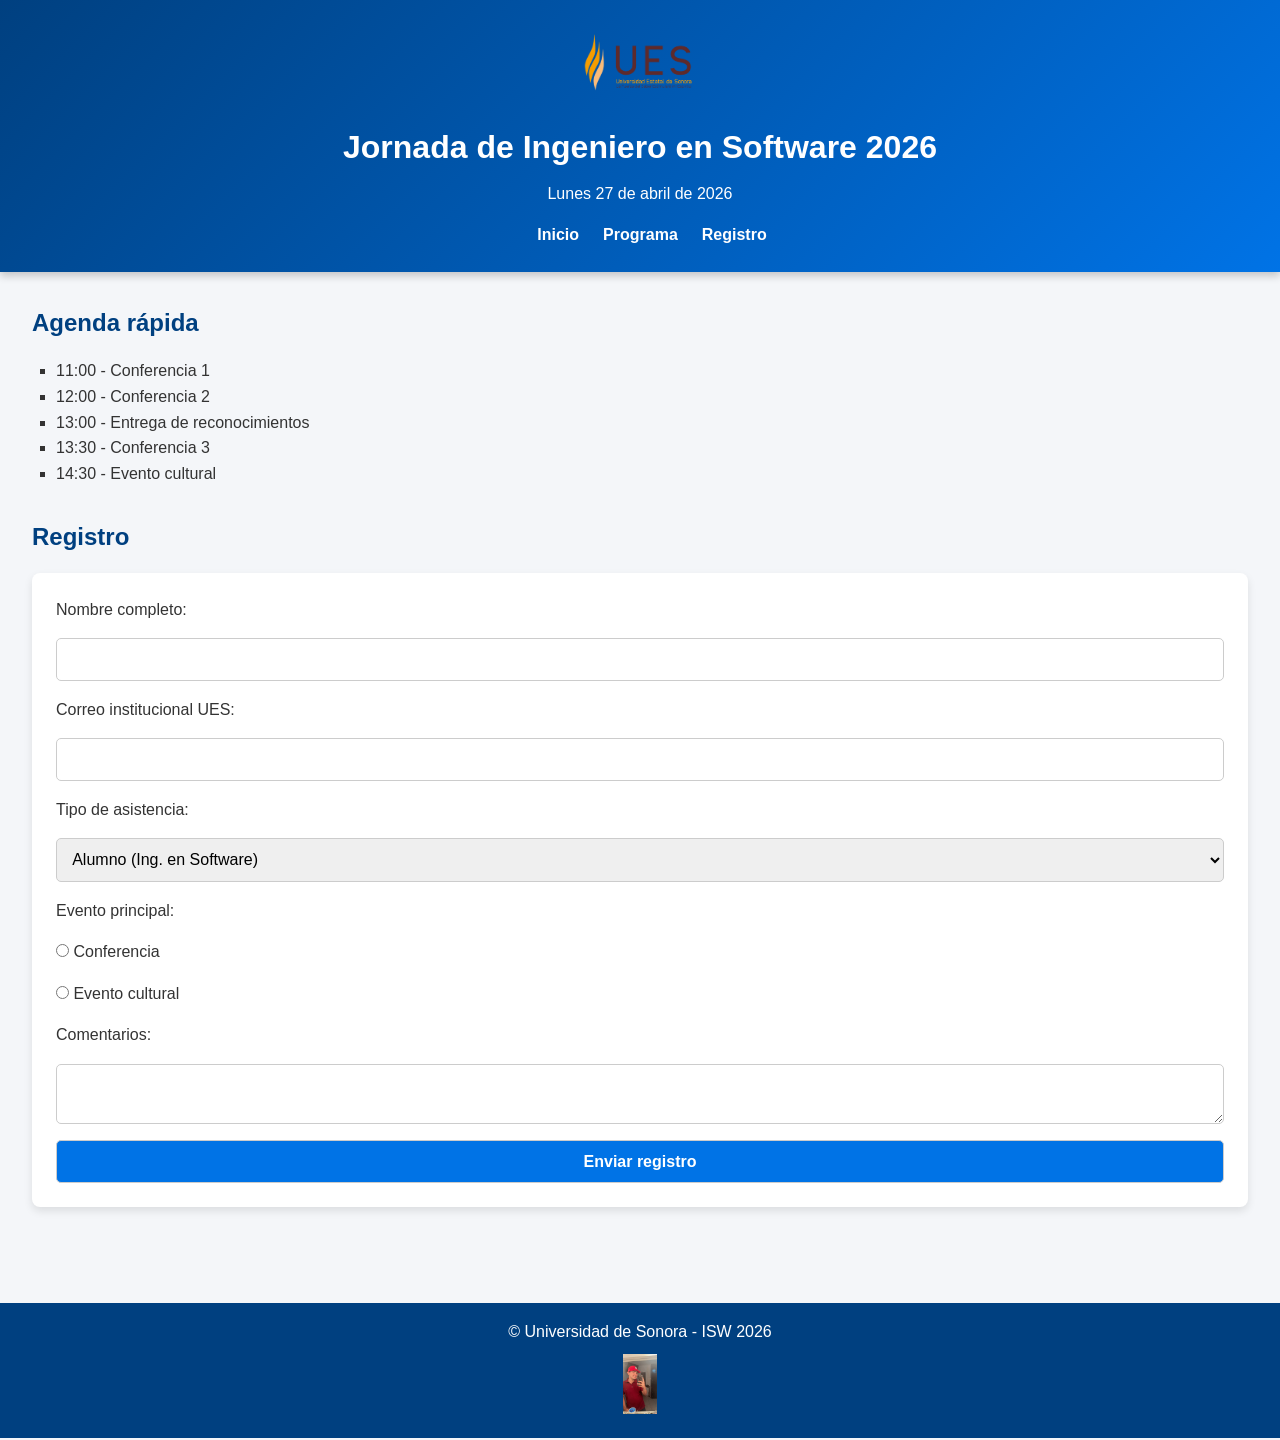
<file: index.html>
<!DOCTYPE html>
<html lang="es">
<head>
  <meta charset="utf-8">
  <meta name="viewport" content="width=device-width, initial-scale=1">
  <title>Jornada de Ingeniero en Software 2026</title>
  <link rel="stylesheet" href="styless.css">

</head>
<body>
  <header>
    <img src="img/ues-logo.png.png" alt="Logo de la Universidad de Sonora">
    <h1>Jornada de Ingeniero en Software 2026</h1>
    <p><time datetime="2026-04-27">Lunes 27 de abril de 2026</time></p>
    <nav>
      <ul>
        <li><a href="index.html">Inicio</a></li>
        <li><a href="programa.html">Programa</a></li>
        <li><a href="index.html#registro">Registro</a></li>
      </ul>
    </nav>
  </header>

  <main>
    <section>
      <h2>Agenda rápida</h2>
      <ul>
        <li>11:00 - Conferencia 1</li>
        <li>12:00 - Conferencia 2</li>
        <li>13:00 - Entrega de reconocimientos</li>
        <li>13:30 - Conferencia 3</li>
        <li>14:30 - Evento cultural</li>
      </ul>
    </section>

    <section id="registro">
      <h2>Registro</h2>
      <form>
        <label for="nombre">Nombre completo:</label>
        <input type="text" id="nombre" name="nombre" required>

        <label for="correo">Correo institucional UES:</label>
        <input type="email" id="correo" name="correo" 
               pattern="([0-9]{8}|[0-9]{11})@ues\.mx" required>

        <label for="tipo">Tipo de asistencia:</label>
        <select id="tipo" name="tipo" required>
          <option value="alumno">Alumno (Ing. en Software)</option>
          <option value="docente">Docente (Ing. en Software)</option>
        </select>

        <p>Evento principal:</p>
        <label><input type="radio" name="evento" value="conferencia" required> Conferencia</label>
        <label><input type="radio" name="evento" value="cultural" required> Evento cultural</label>

        <label for="comentarios">Comentarios:</label>
        <textarea id="comentarios" name="comentarios"></textarea>

        <button type="submit">Enviar registro</button>
      </form>
    </section>
  </main>

  <footer>
    <p>© Universidad de Sonora - ISW 2026</p>
    <img src="img/foto-propia.png.jpeg" alt="Foto del organizador">
  </footer>
</body>
</html>
</file>
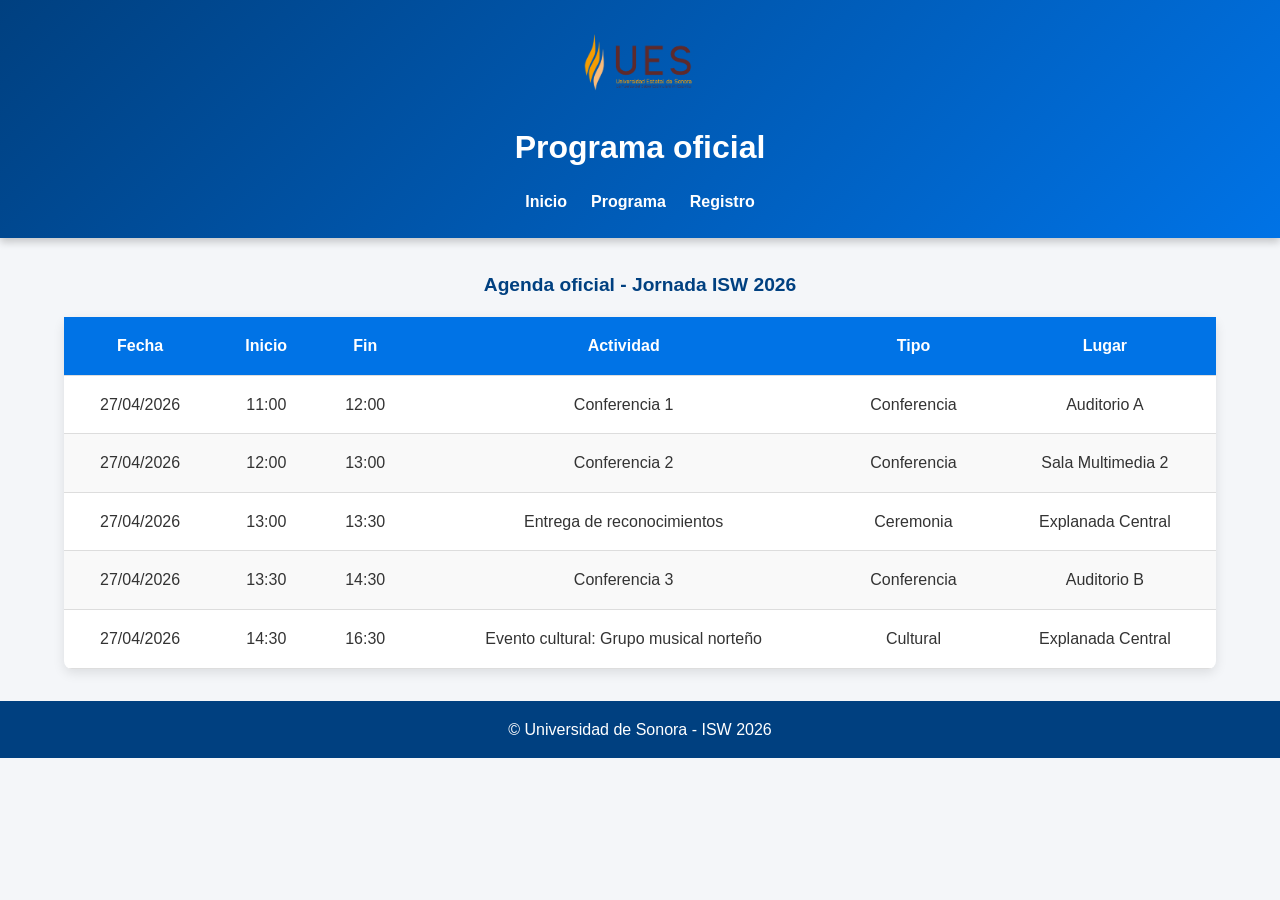
<file: programa.html>
<!DOCTYPE html>
<html lang="es">
<head>
  <meta charset="utf-8">
  <meta name="viewport" content="width=device-width, initial-scale=1">
  <title>Programa - Jornada ISW 2026</title>
  <style>
    /* Reset */
    * {
      margin: 0;
      padding: 0;
      box-sizing: border-box;
    }

    body {
      font-family: "Segoe UI", Arial, sans-serif;
      background: #f4f6f9;
      color: #333;
      line-height: 1.6;
    }

    header {
      background: linear-gradient(135deg, #004080, #0073e6);
      color: white;
      text-align: center;
      padding: 1.5rem;
      box-shadow: 0 4px 8px rgba(0,0,0,0.2);
    }

    header img {
      max-height: 80px;
      margin-bottom: 10px;
    }

    nav ul {
      list-style: none;
      display: flex;
      justify-content: center;
      gap: 1.5rem;
      margin-top: 1rem;
    }

    nav a {
      text-decoration: none;
      color: white;
      font-weight: bold;
      transition: color 0.3s ease;
    }

    nav a:hover {
      color: #ffcc00;
    }

    table {
      width: 90%;
      margin: 2rem auto;
      border-collapse: collapse;
      background: white;
      border-radius: 8px;
      overflow: hidden;
      box-shadow: 0 4px 12px rgba(0,0,0,0.1);
      animation: fadeInUp 1s ease-in-out;
    }

    caption {
      font-weight: bold;
      font-size: 1.2rem;
      margin-bottom: 1rem;
      color: #004080;
    }

    th, td {
      padding: 1rem;
      text-align: center;
      border-bottom: 1px solid #ddd;
    }

    th {
      background: #0073e6;
      color: white;
    }

    tr:nth-child(even) {
      background: #f9f9f9;
    }

    tr:hover {
      background: #e6f2ff;
      transition: background 0.3s ease;
    }

    footer {
      background: #004080;
      color: white;
      text-align: center;
      padding: 1rem;
      margin-top: 2rem;
    }

    @keyframes fadeInUp {
      from { opacity: 0; transform: translateY(20px); }
      to { opacity: 1; transform: translateY(0); }
    }
  </style>
</head>
<body>
  <header>
    <img src="img/ues-logo.png.png" alt="Logo de la Universidad de Sonora">
    <h1>Programa oficial</h1>
    <nav>
      <ul>
        <li><a href="index.html">Inicio</a></li>
        <li><a href="programa.html">Programa</a></li>
        <li><a href="index.html#registro">Registro</a></li>
      </ul>
    </nav>
  </header>

  <main>
    <table>
      <caption>Agenda oficial - Jornada ISW 2026</caption>
      <thead>
        <tr>
          <th scope="col">Fecha</th>
          <th scope="col">Inicio</th>
          <th scope="col">Fin</th>
          <th scope="col">Actividad</th>
          <th scope="col">Tipo</th>
          <th scope="col">Lugar</th>
        </tr>
      </thead>
      <tbody>
        <tr>
          <td>27/04/2026</td><td>11:00</td><td>12:00</td><td>Conferencia 1</td><td>Conferencia</td><td>Auditorio A</td>
        </tr>
        <tr>
          <td>27/04/2026</td><td>12:00</td><td>13:00</td><td>Conferencia 2</td><td>Conferencia</td><td>Sala Multimedia 2</td>
        </tr>
        <tr>
          <td>27/04/2026</td><td>13:00</td><td>13:30</td><td>Entrega de reconocimientos</td><td>Ceremonia</td><td>Explanada Central</td>
        </tr>
        <tr>
          <td>27/04/2026</td><td>13:30</td><td>14:30</td><td>Conferencia 3</td><td>Conferencia</td><td>Auditorio B</td>
        </tr>
        <tr>
          <td>27/04/2026</td><td>14:30</td><td>16:30</td><td>Evento cultural: Grupo musical norteño</td><td>Cultural</td><td>Explanada Central</td>
        </tr>
      </tbody>
    </table>
  </main>

  <footer>
    <p>© Universidad de Sonora - ISW 2026</p>
  </footer>
</body>
</html>
</file>
<file: styless.css>
/* Reset básico */
* {
  margin: 0;
  padding: 0;
  box-sizing: border-box;
}

/* Tipografía y colores principales */
body {
  font-family: "Segoe UI", Arial, sans-serif;
  background: #f4f6f9;
  color: #333;
  line-height: 1.6;
}

/* Encabezado */
header {
  background: linear-gradient(135deg, #004080, #0073e6);
  color: white;
  padding: 1.5rem;
  text-align: center;
  animation: fadeInDown 1s ease-in-out;
}

header img {
  max-height: 80px;
  margin-bottom: 10px;
}

/* Navegación */
nav ul {
  list-style: none;
  display: flex;
  justify-content: center;
  gap: 1.5rem;
  margin-top: 1rem;
}

nav a {
  text-decoration: none;
  color: white;
  font-weight: bold;
  transition: color 0.3s ease;
}

nav a:hover {
  color: #ffcc00;
}

/* Secciones */
main {
  padding: 2rem;
  animation: fadeIn 1.2s ease-in-out;
}

section {
  margin-bottom: 2rem;
}

h2 {
  color: #004080;
  margin-bottom: 1rem;
}

/* Lista de agenda */
ul {
  margin-left: 1.5rem;
  list-style: square;
}

/* Formulario */
form {
  display: flex;
  flex-direction: column;
  gap: 1rem;
  background: #fff;
  padding: 1.5rem;
  border-radius: 8px;
  box-shadow: 0 4px 8px rgba(0,0,0,0.1);
}

input, select, textarea, button {
  padding: 0.7rem;
  border: 1px solid #ccc;
  border-radius: 5px;
  font-size: 1rem;
}

input:focus, select:focus, textarea:focus {
  border-color: #0073e6;
  outline: none;
  box-shadow: 0 0 5px rgba(0,115,230,0.5);
}

button {
  background: #0073e6;
  color: white;
  font-weight: bold;
  cursor: pointer;
  transition: transform 0.2s ease, background 0.3s ease;
}

button:hover {
  background: #004080;
  transform: scale(1.05);
}

/* Tabla */
table {
  width: 100%;
  border-collapse: collapse;
  margin-top: 1rem;
  animation: fadeInUp 1.2s ease-in-out;
}

caption {
  font-weight: bold;
  margin-bottom: 0.5rem;
  color: #004080;
}

th, td {
  border: 1px solid #ccc;
  padding: 0.8rem;
  text-align: center;
}

th {
  background: #0073e6;
  color: white;
}

tr:nth-child(even) {
  background: #f9f9f9;
}

/* Footer */
footer {
  background: #004080;
  color: white;
  text-align: center;
  padding: 1rem;
  margin-top: 2rem;
  animation: fadeInUp 1s ease-in-out;
}

footer img {
  max-height: 60px;
  margin-top: 10px;
}

/* Animaciones */
@keyframes fadeIn {
  from { opacity: 0; }
  to { opacity: 1; }
}

@keyframes fadeInDown {
  from { opacity: 0; transform: translateY(-20px); }
  to { opacity: 1; transform: translateY(0); }
}

@keyframes fadeInUp {
  from { opacity: 0; transform: translateY(20px); }
  to { opacity: 1; transform: translateY(0); }
}
/* Reset */
* {
  margin: 0;
  padding: 0;
  box-sizing: border-box;
}

/* Fondo y tipografía */
body {
  font-family: "Segoe UI", Arial, sans-serif;
  background: #f4f6f9;
  color: #333;
  line-height: 1.6;
}

/* Header */
header {
  background: linear-gradient(135deg, #004080, #0073e6);
  color: white;
  text-align: center;
  padding: 1.5rem;
  box-shadow: 0 4px 8px rgba(0,0,0,0.2);
}

header img {
  max-height: 80px;
  margin-bottom: 10px;
}

header h1 {
  margin-bottom: 0.5rem;
}

/* Navegación */
nav ul {
  list-style: none;
  display: flex;
  justify-content: center;
  gap: 1.5rem;
  margin-top: 1rem;
}

nav a {
  text-decoration: none;
  color: white;
  font-weight: bold;
  transition: color 0.3s ease;
}

nav a:hover {
  color: #ffcc00;
}

/* Tabla */
table {
  width: 90%;
  margin: 2rem auto;
  border-collapse: collapse;
  background: white;
  border-radius: 8px;
  overflow: hidden;
  box-shadow: 0 4px 12px rgba(0,0,0,0.1);
  animation: fadeInUp 1s ease-in-out;
}

caption {
  font-weight: bold;
  font-size: 1.2rem;
  margin-bottom: 1rem;
  color: #004080;
}

th, td {
  padding: 1rem;
  text-align: center;
  border-bottom: 1px solid #ddd;
}

th {
  background: #0073e6;
  color: white;
}

tr:nth-child(even) {
  background: #f9f9f9;
}

tr:hover {
  background: #e6f2ff;
  transition: background 0.3s ease;
}

/* Footer */
footer {
  background: #004080;
  color: white;
  text-align: center;
  padding: 1rem;
  margin-top: 2rem;
}

/* Animaciones */
@keyframes fadeInUp {
  from { opacity: 0; transform: translateY(20px); }
  to { opacity: 1; transform: translateY(0); }
}
</file>
